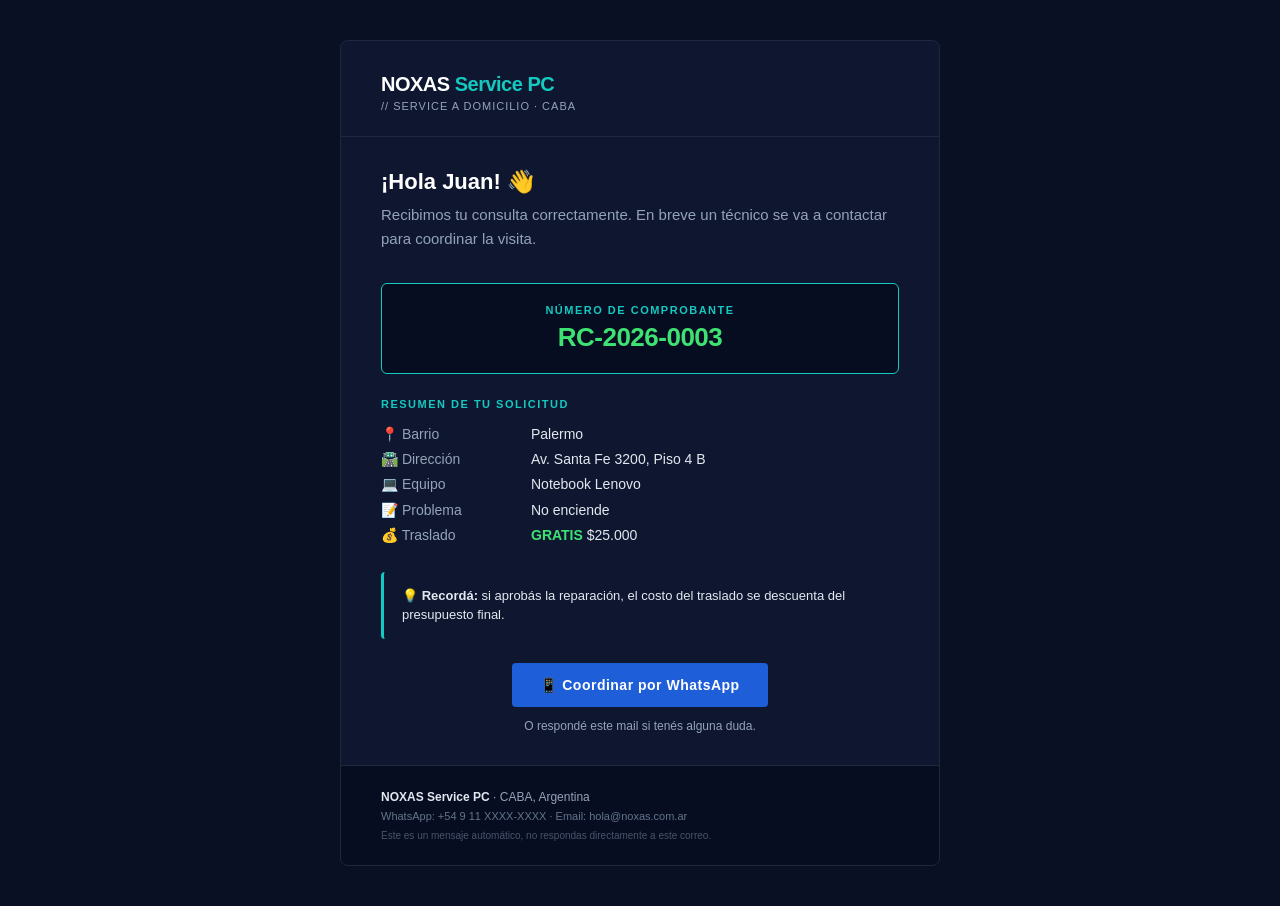
<file: src/main/resources/templates/email/consulta-recibida.html>
<!DOCTYPE html>
<html lang="es" xmlns:th="http://www.thymeleaf.org">
<head>
    <meta charset="UTF-8">
    <title>Consulta recibida</title>
</head>
<body style="margin:0; padding:0; background-color:#0A1024; font-family: -apple-system, BlinkMacSystemFont, 'Segoe UI', Roboto, Helvetica, Arial, sans-serif; color:#E2E8F0;">

<table role="presentation" cellpadding="0" cellspacing="0" width="100%" style="background-color:#0A1024; padding: 40px 20px;">
    <tr>
        <td align="center">

            <!-- Contenedor principal -->
            <table role="presentation" cellpadding="0" cellspacing="0" width="600" style="max-width:600px; background-color:#0E172F; border:1px solid #1E293B; border-radius:8px; overflow:hidden;">

                <!-- Header -->
                <tr>
                    <td style="padding: 32px 40px 24px 40px; border-bottom: 1px solid #1E293B;">
                        <h1 style="margin:0; font-size:20px; font-weight:700; color:#FFFFFF; letter-spacing:-0.5px; font-family: 'Space Grotesk', Arial, sans-serif;">
                            NOXAS <span style="color:#14C9C0;">Service PC</span>
                        </h1>
                        <p style="margin:4px 0 0 0; font-size:11px; color:#94A3B8; letter-spacing:1px; text-transform:uppercase;">
                            // SERVICE A DOMICILIO · CABA
                        </p>
                    </td>
                </tr>

                <!-- Saludo -->
                <tr>
                    <td style="padding: 32px 40px 16px 40px;">
                        <h2 style="margin:0 0 8px 0; font-size:22px; font-weight:600; color:#FFFFFF; font-family: 'Space Grotesk', Arial, sans-serif;">
                            ¡Hola <span th:text="${consulta.nombreCliente}">Juan</span>! 👋
                        </h2>
                        <p style="margin:0; font-size:15px; line-height:1.6; color:#94A3B8;">
                            Recibimos tu consulta correctamente. En breve un técnico se va a contactar para coordinar la visita.
                        </p>
                    </td>
                </tr>

                <!-- Número de comprobante -->
                <tr>
                    <td style="padding: 16px 40px 24px 40px;">
                        <table role="presentation" cellpadding="0" cellspacing="0" width="100%" style="background-color:#070D21; border:1px solid #14C9C0; border-radius:6px;">
                            <tr>
                                <td style="padding: 20px 24px; text-align:center;">
                                    <p style="margin:0 0 6px 0; font-size:11px; color:#14C9C0; letter-spacing:1.5px; text-transform:uppercase; font-weight:600;">
                                        NÚMERO DE COMPROBANTE
                                    </p>
                                    <p style="margin:0; font-size:26px; font-weight:700; color:#3DE273; letter-spacing:-0.5px; font-family: 'Space Grotesk', Arial, sans-serif;" th:text="${consulta.numeroComprobante}">
                                        RC-2026-0003
                                    </p>
                                </td>
                            </tr>
                        </table>
                    </td>
                </tr>

                <!-- Resumen -->
                <tr>
                    <td style="padding: 0 40px 24px 40px;">
                        <p style="margin:0 0 12px 0; font-size:11px; color:#14C9C0; letter-spacing:1.5px; text-transform:uppercase; font-weight:600;">
                            RESUMEN DE TU SOLICITUD
                        </p>

                        <table role="presentation" cellpadding="0" cellspacing="0" width="100%" style="font-size:14px; line-height:1.8;">
                            <tr>
                                <td style="color:#94A3B8; width:150px;">📍 Barrio</td>
                                <td style="color:#E2E8F0;" th:text="${consulta.barrioNombre}">Palermo</td>
                            </tr>
                            <tr>
                                <td style="color:#94A3B8;">🛣️ Dirección</td>
                                <td style="color:#E2E8F0;" th:text="${consulta.direccion}">Av. Santa Fe 3200, Piso 4 B</td>
                            </tr>
                            <tr>
                                <td style="color:#94A3B8;">💻 Equipo</td>
                                <td style="color:#E2E8F0;" th:text="${consulta.equipo != null ? consulta.equipo : 'A definir'}">Notebook Lenovo</td>
                            </tr>
                            <tr>
                                <td style="color:#94A3B8;">📝 Problema</td>
                                <td style="color:#E2E8F0;" th:text="${consulta.descripcionProblema}">No enciende</td>
                            </tr>
                            <tr>
                                <td style="color:#94A3B8;">💰 Traslado</td>
                                <td>
                                    <span th:if="${esGratis}" style="color:#3DE273; font-weight:600;">GRATIS</span>
                                    <span th:unless="${esGratis}" style="color:#E2E8F0;" th:text="${costoFormateado}">$25.000</span>
                                </td>
                            </tr>
                        </table>
                    </td>
                </tr>

                <!-- Recordatorio de bonificación -->
                <tr>
                    <td style="padding: 0 40px 24px 40px;">
                        <table role="presentation" cellpadding="0" cellspacing="0" width="100%" style="background-color:#14C9C0/10; border-left:3px solid #14C9C0; border-radius:4px;">
                            <tr>
                                <td style="padding: 14px 18px;">
                                    <p style="margin:0; font-size:13px; color:#E2E8F0; line-height:1.5;">
                                        💡 <strong>Recordá:</strong> si aprobás la reparación, el costo del traslado se descuenta del presupuesto final.
                                    </p>
                                </td>
                            </tr>
                        </table>
                    </td>
                </tr>

                <!-- CTA WhatsApp -->
                <tr>
                    <td style="padding: 0 40px 32px 40px; text-align:center;">
                        <a href="https://wa.me/5491100000000?text=Hola,%20consult%C3%A9%20por%20la%20web.%20Mi%20comprobante%20es%20el%20" th:hrefappend="${consulta.numeroComprobante}"
                           style="display:inline-block; padding:14px 28px; background-color:#1E5FD9; color:#FFFFFF; font-size:14px; font-weight:600; text-decoration:none; border-radius:4px; letter-spacing:0.5px;">
                            📱 Coordinar por WhatsApp
                        </a>
                        <p style="margin: 12px 0 0 0; font-size:12px; color:#94A3B8;">
                            O respondé este mail si tenés alguna duda.
                        </p>
                    </td>
                </tr>

                <!-- Footer -->
                <tr>
                    <td style="padding: 24px 40px; background-color:#070D21; border-top:1px solid #1E293B;">
                        <p style="margin:0 0 6px 0; font-size:12px; color:#94A3B8;">
                            <strong style="color:#E2E8F0;">NOXAS Service PC</strong> · CABA, Argentina
                        </p>
                        <p style="margin:0; font-size:11px; color:#64748B;">
                            WhatsApp: +54 9 11 XXXX-XXXX · Email: <span th:text="${T(org.springframework.boot.autoconfigure.web.WebProperties).toString() != null ? 'hola@noxas.com.ar' : ''}">hola@noxas.com.ar</span>
                        </p>
                        <p style="margin:8px 0 0 0; font-size:10px; color:#475569;">
                            Este es un mensaje automático, no respondas directamente a este correo.
                        </p>
                    </td>
                </tr>

            </table>
            <!-- /Contenedor principal -->

        </td>
    </tr>
</table>

</body>
</html>
</file>
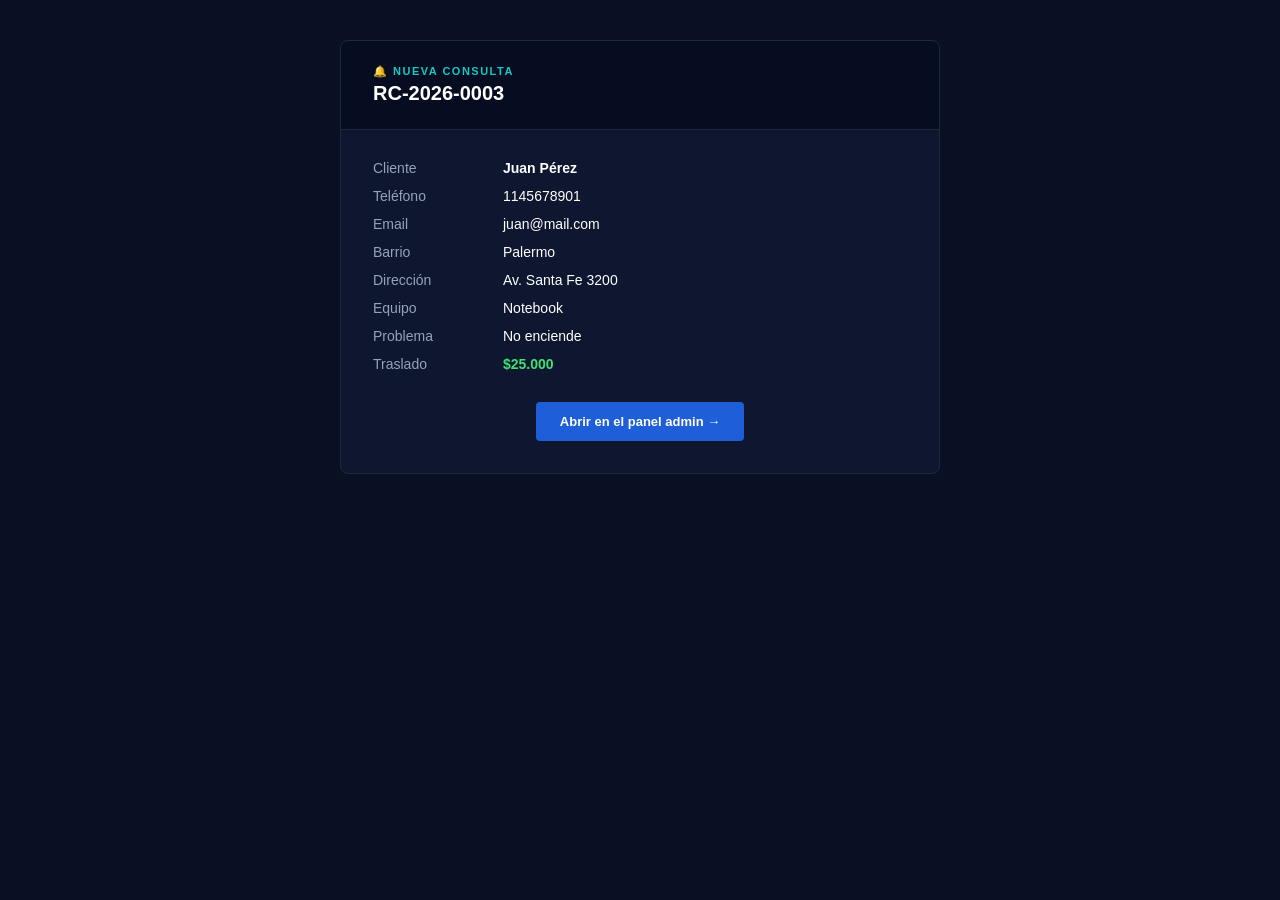
<file: src/main/resources/templates/email/notificacion-interna.html>
<!DOCTYPE html>
<html lang="es" xmlns:th="http://www.thymeleaf.org">
<head>
    <meta charset="UTF-8">
    <title>Nueva consulta</title>
</head>
<body style="margin:0; padding:0; background-color:#0A1024; font-family: -apple-system, BlinkMacSystemFont, 'Segoe UI', Roboto, Helvetica, Arial, sans-serif; color:#E2E8F0;">

<table role="presentation" cellpadding="0" cellspacing="0" width="100%" style="background-color:#0A1024; padding: 40px 20px;">
    <tr>
        <td align="center">

            <table role="presentation" cellpadding="0" cellspacing="0" width="600" style="max-width:600px; background-color:#0E172F; border:1px solid #1E293B; border-radius:8px; overflow:hidden;">

                <!-- Header -->
                <tr>
                    <td style="padding: 24px 32px; background-color:#070D21; border-bottom:1px solid #1E293B;">
                        <p style="margin:0; font-size:11px; color:#14C9C0; letter-spacing:1.5px; text-transform:uppercase; font-weight:600;">
                            🔔 NUEVA CONSULTA
                        </p>
                        <h1 style="margin:4px 0 0 0; font-size:20px; font-weight:700; color:#FFFFFF; font-family: 'Space Grotesk', Arial, sans-serif;">
                            <span th:text="${consulta.numeroComprobante}">RC-2026-0003</span>
                        </h1>
                    </td>
                </tr>

                <!-- Datos -->
                <tr>
                    <td style="padding: 24px 32px;">
                        <table role="presentation" cellpadding="0" cellspacing="0" width="100%" style="font-size:14px; line-height:2;">
                            <tr>
                                <td style="color:#94A3B8; width:130px;">Cliente</td>
                                <td style="color:#FFFFFF; font-weight:600;" th:text="${consulta.nombreCliente}">Juan Pérez</td>
                            </tr>
                            <tr>
                                <td style="color:#94A3B8;">Teléfono</td>
                                <td style="color:#FFFFFF;" th:text="${consulta.telefono}">1145678901</td>
                            </tr>
                            <tr>
                                <td style="color:#94A3B8;">Email</td>
                                <td style="color:#FFFFFF;" th:text="${consulta.email != null ? consulta.email : '-'}">juan@mail.com</td>
                            </tr>
                            <tr>
                                <td style="color:#94A3B8;">Barrio</td>
                                <td style="color:#FFFFFF;" th:text="${consulta.barrioNombre}">Palermo</td>
                            </tr>
                            <tr>
                                <td style="color:#94A3B8;">Dirección</td>
                                <td style="color:#FFFFFF;" th:text="${consulta.direccion}">Av. Santa Fe 3200</td>
                            </tr>
                            <tr>
                                <td style="color:#94A3B8;">Equipo</td>
                                <td style="color:#FFFFFF;" th:text="${consulta.equipo != null ? consulta.equipo : '-'}">Notebook</td>
                            </tr>
                            <tr>
                                <td style="color:#94A3B8;">Problema</td>
                                <td style="color:#FFFFFF;" th:text="${consulta.descripcionProblema}">No enciende</td>
                            </tr>
                            <tr>
                                <td style="color:#94A3B8;">Traslado</td>
                                <td style="color:#3DE273; font-weight:600;" th:text="${costoFormateado}">$25.000</td>
                            </tr>
                        </table>
                    </td>
                </tr>

                <!-- CTA -->
                <tr>
                    <td style="padding: 0 32px 32px 32px; text-align:center;">
                        <a href="http://localhost:8080/admin/consultas"
                           style="display:inline-block; padding:12px 24px; background-color:#1E5FD9; color:#FFFFFF; font-size:13px; font-weight:600; text-decoration:none; border-radius:4px;">
                            Abrir en el panel admin →
                        </a>
                    </td>
                </tr>

            </table>

        </td>
    </tr>
</table>

</body>
</html>
</file>
